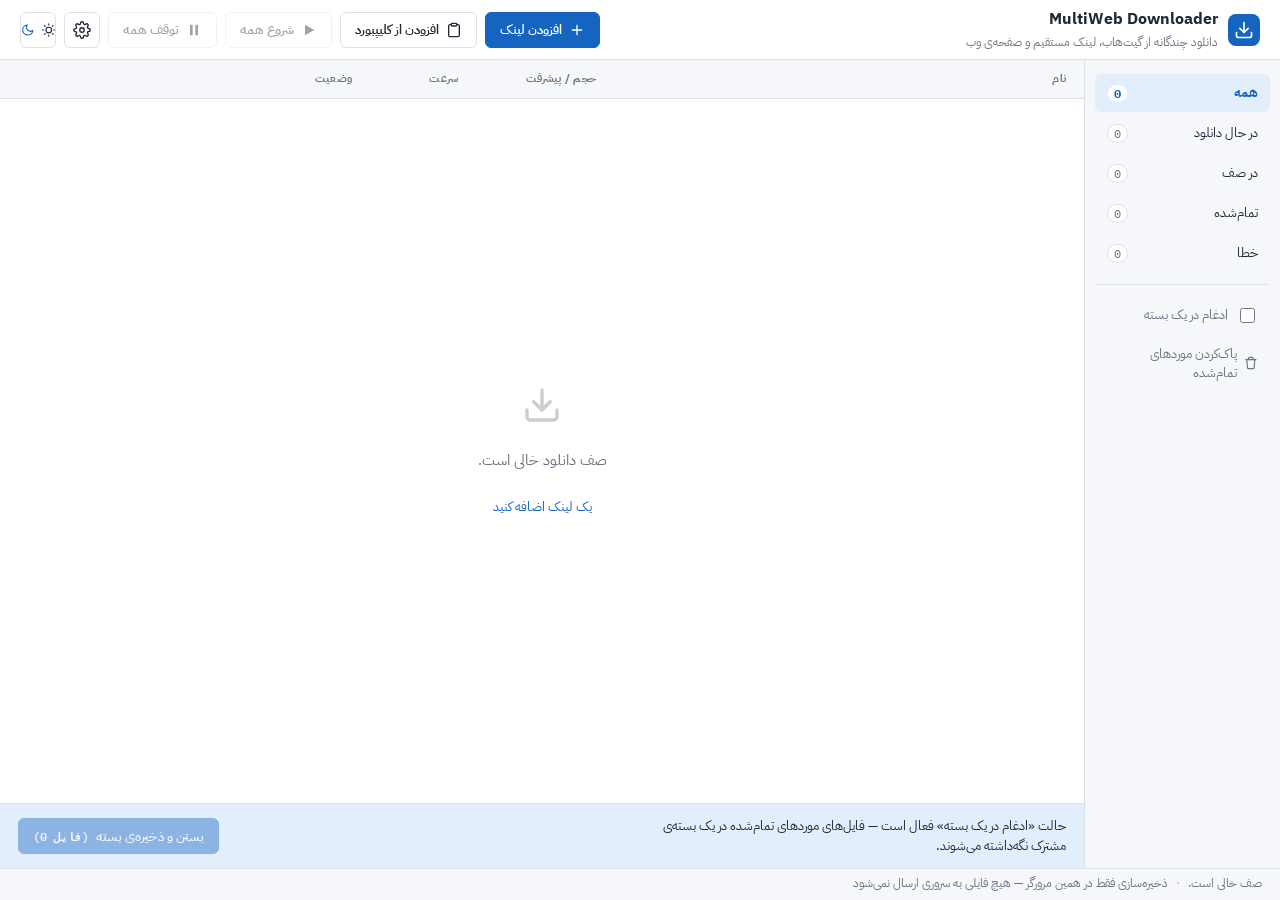
<file: index.html>
<!DOCTYPE html>
<html lang="fa" dir="rtl" data-theme="light">
<head>
<meta charset="UTF-8">
<title>MultiWeb Downloader — دانلود چندگانه از هر لینک</title>
<meta name="description" content="مدیر دانلود چندگانه برای پوشه و فایل گیت‌هاب، فایل مستقیم، و لینک‌های کشف‌شده در یک صفحه‌ی وب.">
<meta name="viewport" content="width=device-width, initial-scale=1">
<link rel="icon" href="data:image/svg+xml,%3Csvg xmlns='http://www.w3.org/2000/svg' viewBox='0 0 32 32'%3E%3Crect width='32' height='32' rx='6' fill='%231565C0'/%3E%3Cpath d='M16 8v12M10 15l6 6 6-6' stroke='white' stroke-width='2.6' stroke-linecap='round' stroke-linejoin='round' fill='none'/%3E%3C/svg%3E">

<link rel="preconnect" href="https://fonts.googleapis.com">
<link rel="preconnect" href="https://fonts.gstatic.com" crossorigin>
<link href="https://fonts.googleapis.com/css2?family=IBM+Plex+Sans+Arabic:wght@400;500;600;700&family=IBM+Plex+Mono:wght@400;500;600&display=swap" rel="stylesheet">

<link rel="stylesheet" href="style.css">
</head>
<body>

<!-- ===================================================================
     Icon sprite — plain line icons, no external icon-font dependency.
     =================================================================== -->
<svg style="display:none" aria-hidden="true">
	<defs>
		<g id="icon-stroke-defaults" fill="none" stroke="currentColor" stroke-width="2" stroke-linecap="round" stroke-linejoin="round"></g>
		<symbol id="icon-plus" viewBox="0 0 24 24"><path d="M12 5v14M5 12h14" fill="none" stroke="currentColor" stroke-width="2" stroke-linecap="round"/></symbol>
		<symbol id="icon-play" viewBox="0 0 24 24"><polygon points="6,4 20,12 6,20" fill="currentColor"/></symbol>
		<symbol id="icon-pause" viewBox="0 0 24 24"><rect x="6" y="4" width="4" height="16" rx="1" fill="currentColor"/><rect x="14" y="4" width="4" height="16" rx="1" fill="currentColor"/></symbol>
		<symbol id="icon-x" viewBox="0 0 24 24"><path d="M5 5l14 14M19 5L5 19" fill="none" stroke="currentColor" stroke-width="2" stroke-linecap="round"/></symbol>
		<symbol id="icon-refresh" viewBox="0 0 24 24" fill="none" stroke="currentColor" stroke-width="2" stroke-linecap="round" stroke-linejoin="round">
			<polyline points="23 4 23 10 17 10"/><polyline points="1 20 1 14 7 14"/>
			<path d="M3.51 9a9 9 0 0 1 14.85-3.36L23 10M1 14l4.64 4.36A9 9 0 0 0 20.49 15"/>
		</symbol>
		<symbol id="icon-external" viewBox="0 0 24 24" fill="none" stroke="currentColor" stroke-width="2" stroke-linecap="round" stroke-linejoin="round">
			<path d="M18 13v6a2 2 0 0 1-2 2H5a2 2 0 0 1-2-2V8a2 2 0 0 1 2-2h6"/><polyline points="15 3 21 3 21 9"/><line x1="10" y1="14" x2="21" y2="3"/>
		</symbol>
		<symbol id="icon-trash" viewBox="0 0 24 24" fill="none" stroke="currentColor" stroke-width="2" stroke-linecap="round" stroke-linejoin="round">
			<polyline points="3 6 5 6 21 6"/><path d="M19 6l-1 14a2 2 0 0 1-2 2H8a2 2 0 0 1-2-2L5 6m3 0V4a2 2 0 0 1 2-2h4a2 2 0 0 1 2 2v2"/>
		</symbol>
		<symbol id="icon-settings" viewBox="0 0 24 24" fill="none" stroke="currentColor" stroke-width="1.8" stroke-linecap="round" stroke-linejoin="round">
			<circle cx="12" cy="12" r="3"/>
			<path d="M19.4 15a1.65 1.65 0 0 0 .33 1.82l.06.06a2 2 0 1 1-2.83 2.83l-.06-.06a1.65 1.65 0 0 0-1.82-.33 1.65 1.65 0 0 0-1 1.51V21a2 2 0 0 1-4 0v-.09A1.65 1.65 0 0 0 9 19.4a1.65 1.65 0 0 0-1.82.33l-.06.06a2 2 0 1 1-2.83-2.83l.06-.06a1.65 1.65 0 0 0 .33-1.82 1.65 1.65 0 0 0-1.51-1H3a2 2 0 0 1 0-4h.09A1.65 1.65 0 0 0 4.6 9a1.65 1.65 0 0 0-.33-1.82l-.06-.06a2 2 0 1 1 2.83-2.83l.06.06a1.65 1.65 0 0 0 1.82.33H9a1.65 1.65 0 0 0 1-1.51V3a2 2 0 0 1 4 0v.09a1.65 1.65 0 0 0 1 1.51 1.65 1.65 0 0 0 1.82-.33l.06-.06a2 2 0 1 1 2.83 2.83l-.06.06a1.65 1.65 0 0 0-.33 1.82V9a1.65 1.65 0 0 0 1.51 1H21a2 2 0 0 1 0 4h-.09a1.65 1.65 0 0 0-1.51 1z"/>
		</symbol>
		<symbol id="icon-sun" viewBox="0 0 24 24" fill="none" stroke="currentColor" stroke-width="2" stroke-linecap="round" stroke-linejoin="round">
			<circle cx="12" cy="12" r="5"/><path d="M12 1v2M12 21v2M4.22 4.22l1.42 1.42M18.36 18.36l1.42 1.42M1 12h2M21 12h2M4.22 19.78l1.42-1.42M18.36 5.64l1.42-1.42"/>
		</symbol>
		<symbol id="icon-moon" viewBox="0 0 24 24" fill="none" stroke="currentColor" stroke-width="2" stroke-linecap="round" stroke-linejoin="round">
			<path d="M21 12.79A9 9 0 1 1 11.21 3 7 7 0 0 0 21 12.79z"/>
		</symbol>
		<symbol id="icon-folder" viewBox="0 0 24 24" fill="none" stroke="currentColor" stroke-width="2" stroke-linecap="round" stroke-linejoin="round">
			<path d="M3 7a2 2 0 0 1 2-2h4l2 2h8a2 2 0 0 1 2 2v8a2 2 0 0 1-2 2H5a2 2 0 0 1-2-2V7z"/>
		</symbol>
		<symbol id="icon-archive" viewBox="0 0 24 24" fill="none" stroke="currentColor" stroke-width="2" stroke-linecap="round" stroke-linejoin="round">
			<rect x="3" y="4" width="18" height="4" rx="1"/><path d="M5 8v10a2 2 0 0 0 2 2h10a2 2 0 0 0 2-2V8"/><line x1="10" y1="13" x2="14" y2="13"/>
		</symbol>
		<symbol id="icon-file" viewBox="0 0 24 24" fill="none" stroke="currentColor" stroke-width="2" stroke-linecap="round" stroke-linejoin="round">
			<path d="M14 2H6a2 2 0 0 0-2 2v16a2 2 0 0 0 2 2h12a2 2 0 0 0 2-2V8z"/><polyline points="14 2 14 8 20 8"/>
		</symbol>
		<symbol id="icon-globe" viewBox="0 0 24 24" fill="none" stroke="currentColor" stroke-width="2" stroke-linecap="round" stroke-linejoin="round">
			<circle cx="12" cy="12" r="10"/><line x1="2" y1="12" x2="22" y2="12"/><path d="M12 2a15 15 0 0 1 0 20 15 15 0 0 1 0-20z"/>
		</symbol>
		<symbol id="icon-image" viewBox="0 0 24 24" fill="none" stroke="currentColor" stroke-width="2" stroke-linecap="round" stroke-linejoin="round">
			<rect x="3" y="3" width="18" height="18" rx="2"/><circle cx="8.5" cy="8.5" r="1.5"/><polyline points="21 15 16 10 5 21"/>
		</symbol>
		<symbol id="icon-alert" viewBox="0 0 24 24" fill="none" stroke="currentColor" stroke-width="2" stroke-linecap="round" stroke-linejoin="round">
			<path d="M12 2 1 21h22L12 2z"/><line x1="12" y1="9" x2="12" y2="13"/><line x1="12" y1="17" x2="12.01" y2="17"/>
		</symbol>
		<symbol id="icon-download" viewBox="0 0 24 24" fill="none" stroke="currentColor" stroke-width="2" stroke-linecap="round" stroke-linejoin="round">
			<path d="M21 15v4a2 2 0 0 1-2 2H5a2 2 0 0 1-2-2v-4"/><polyline points="7 10 12 15 17 10"/><line x1="12" y1="15" x2="12" y2="3"/>
		</symbol>
		<symbol id="icon-upload" viewBox="0 0 24 24" fill="none" stroke="currentColor" stroke-width="2" stroke-linecap="round" stroke-linejoin="round">
			<path d="M21 15v4a2 2 0 0 1-2 2H5a2 2 0 0 1-2-2v-4"/><polyline points="17 8 12 3 7 8"/><line x1="12" y1="3" x2="12" y2="15"/>
		</symbol>
		<symbol id="icon-clipboard" viewBox="0 0 24 24" fill="none" stroke="currentColor" stroke-width="2" stroke-linecap="round" stroke-linejoin="round">
			<path d="M16 4h2a2 2 0 0 1 2 2v14a2 2 0 0 1-2 2H6a2 2 0 0 1-2-2V6a2 2 0 0 1 2-2h2"/><rect x="8" y="2" width="8" height="4" rx="1"/>
		</symbol>
	</defs>
</svg>

<div class="app">

	<!-- ===== نوار ابزار بالا ===== -->
	<header class="appbar">
		<div class="appbar-brand">
			<span class="brand-mark" aria-hidden="true">
				<svg width="20" height="20"><use href="#icon-download"></use></svg>
			</span>
			<div class="brand-text">
				<h1>MultiWeb Downloader</h1>
				<p>دانلود چندگانه از گیت‌هاب، لینک مستقیم و صفحه‌ی وب</p>
			</div>
		</div>
		<div class="appbar-actions">
			<button type="button" id="addBtn" class="toolbtn toolbtn-primary">
				<svg width="16" height="16"><use href="#icon-plus"></use></svg>
				افزودن لینک
			</button>
			<button type="button" id="pasteClipboardBtn" class="toolbtn" title="خواندن لینک‌ها از کلیپبورد و افزودن مستقیم به صف">
				<svg width="16" height="16"><use href="#icon-clipboard"></use></svg>
				افزودن از کلیپبورد
			</button>
			<button type="button" id="startAllBtn" class="toolbtn" disabled>
				<svg width="16" height="16"><use href="#icon-play"></use></svg>
				شروع همه
			</button>
			<button type="button" id="pauseAllBtn" class="toolbtn" disabled>
				<svg width="16" height="16"><use href="#icon-pause"></use></svg>
				<span id="pauseAllLabel">توقف همه</span>
			</button>
			<button type="button" id="settingsBtn" class="toolbtn toolbtn-icon" aria-label="تنظیمات" title="تنظیمات">
				<svg width="18" height="18"><use href="#icon-settings"></use></svg>
			</button>
			<button type="button" id="themeToggle" class="toolbtn toolbtn-icon" aria-label="حالت شب/روز" title="حالت شب/روز">
				<svg width="18" height="18" id="themeIconSun"><use href="#icon-sun"></use></svg>
				<svg width="18" height="18" id="themeIconMoon" hidden><use href="#icon-moon"></use></svg>
			</button>
		</div>
	</header>

	<div class="workspace">

		<!-- ===== سایدبار فیلتر ===== -->
		<nav class="sidebar" aria-label="فیلتر دانلودها">
			<button type="button" class="sidebar-item is-active" data-filter="all">
				<span>همه</span><span class="count mono" dir="ltr" id="count-all">0</span>
			</button>
			<button type="button" class="sidebar-item" data-filter="active">
				<span>در حال دانلود</span><span class="count mono" dir="ltr" id="count-active">0</span>
			</button>
			<button type="button" class="sidebar-item" data-filter="queued">
				<span>در صف</span><span class="count mono" dir="ltr" id="count-queued">0</span>
			</button>
			<button type="button" class="sidebar-item" data-filter="done">
				<span>تمام‌شده</span><span class="count mono" dir="ltr" id="count-done">0</span>
			</button>
			<button type="button" class="sidebar-item" data-filter="error">
				<span>خطا</span><span class="count mono" dir="ltr" id="count-error">0</span>
			</button>

			<hr class="sidebar-rule">

			<label class="sidebar-toggle">
				<input type="checkbox" id="combineToggle">
				<span>ادغام در یک بسته</span>
			</label>

			<button type="button" class="sidebar-link" id="clearFinishedBtn">
				<svg width="14" height="14"><use href="#icon-trash"></use></svg>
				پاک‌کردن موردهای تمام‌شده
			</button>
		</nav>

		<!-- ===== لیست دانلودها ===== -->
		<main class="list-panel">
			<div class="list-header" aria-hidden="true">
				<span class="col col-name">نام</span>
				<span class="col col-size">حجم / پیشرفت</span>
				<span class="col col-speed">سرعت</span>
				<span class="col col-status">وضعیت</span>
				<span class="col col-actions"></span>
			</div>

			<ol class="dl-list" id="queueList"></ol>

			<div class="empty-state" id="emptyState">
				<svg width="40" height="40"><use href="#icon-download"></use></svg>
				<p>صف دانلود خالی است.</p>
				<button type="button" class="btn-link" id="emptyAddBtn">یک لینک اضافه کنید</button>
			</div>

			<div class="combine-bar" id="combineBar" hidden>
				<p>حالت «ادغام در یک بسته» فعال است — فایل‌های موردهای تمام‌شده در یک بسته‌ی مشترک نگه‌داشته می‌شوند.</p>
				<button type="button" class="toolbtn toolbtn-primary" id="finalizeCombineBtn" disabled>
					بستن و ذخیره‌ی بسته <span class="mono" id="combineFileCount" dir="ltr">(۰ فایل)</span>
				</button>
			</div>
		</main>
	</div>

	<!-- ===== نوار وضعیت پایین ===== -->
	<footer class="statusbar">
		<span id="statusSummary">صف خالی است.</span>
		<span class="statusbar-sep" aria-hidden="true">·</span>
		<span>ذخیره‌سازی فقط در همین مرورگر — هیچ فایلی به سروری ارسال نمی‌شود</span>
	</footer>
</div>

<div class="toast-host" id="toastHost" aria-live="polite"></div>

<!-- ===== دیالوگ افزودن لینک ===== -->
<dialog id="addDialog" class="app-dialog">
	<form id="intakeForm" method="dialog">
		<div class="dialog-title-row">
			<h2>افزودن لینک به صف</h2>
			<button type="button" class="btn-link" id="pasteIntoIntakeBtn">
				<svg width="13" height="13"><use href="#icon-clipboard"></use></svg>
				جای‌گذاری از کلیپبورد
			</button>
		</div>
		<label for="intakeInput" class="visually-hidden">لینک یا لینک‌ها</label>
		<textarea
			id="intakeInput"
			class="mono"
			dir="ltr"
			rows="5"
			placeholder="یک یا چند لینک را بچسبانید — هر خط یک مورد…"
			autocomplete="off"
			spellcheck="false"
		></textarea>
		<p class="dialog-hint">
			نمونه‌ها:
			<span class="mono" dir="ltr">github.com/user/repo/tree/main/src</span> ·
			<span class="mono" dir="ltr">github.com/user/repo/blob/main/file.js</span> ·
			یا هر لینک مستقیم به فایل یا صفحه.
		</p>
		<div class="dialog-actions">
			<button type="button" class="toolbtn" id="cancelAddBtn">انصراف</button>
			<button type="submit" class="toolbtn toolbtn-primary">افزودن به صف</button>
		</div>
	</form>
</dialog>

<!-- ===== دیالوگ تنظیمات ===== -->
<dialog id="settingsDialog" class="app-dialog app-dialog-wide">
	<div class="dialog-head">
		<h2>تنظیمات</h2>
		<button type="button" class="dialog-close" id="closeSettingsBtn" aria-label="بستن">
			<svg width="18" height="18"><use href="#icon-x"></use></svg>
		</button>
	</div>

	<div class="settings-grid">
		<div class="settings-field settings-field-wide">
			<label for="tokenInput">توکن گیت‌هاب <span class="settings-note">(اختیاری — برای ریپوهای خصوصی و افزایش سقف درخواست)</span></label>
			<input id="tokenInput" class="mono" dir="ltr" type="password" autocomplete="off" placeholder="ghp_…">
			<a class="settings-link" href="https://github.com/settings/tokens/new?description=MultiWeb%20Downloader&scopes=repo" target="_blank" rel="noopener">ساخت توکن جدید در گیت‌هاب ↗</a>
			<p class="settings-note">توکن فقط در مرورگر شما (localStorage) نگه‌داری می‌شود.</p>
		</div>

		<div class="settings-field">
			<label for="itemConcurrency">موردهای هم‌زمان در صف</label>
			<input id="itemConcurrency" class="mono" dir="ltr" type="number" min="1" max="6" value="2">
		</div>
		<div class="settings-field">
			<label for="fileConcurrency">فایل‌های هم‌زمان در هر پوشه</label>
			<input id="fileConcurrency" class="mono" dir="ltr" type="number" min="1" max="30" value="12">
		</div>

		<div class="settings-field settings-field-wide">
			<label for="proxyInput">پراکسی CORS سفارشی <span class="settings-note">(پیشرفته، اختیاری)</span></label>
			<input id="proxyInput" class="mono" dir="ltr" type="text" autocomplete="off" placeholder="https://your-worker.workers.dev/?url=">
			<p class="settings-note settings-warn">
				اگر پر شود، لینک صفحه‌ها/فایل‌هایی که مرورگر به‌خاطر CORS نمی‌تواند مستقیم بخواند، از این آدرس عبور داده می‌شوند —
				یعنی آن سرویس به لینک هدف (و شاید محتوایش) دسترسی پیدا می‌کند. فایل <span class="mono" dir="ltr">cors-proxy-worker.js</span>
				همراهِ این پروژه یک نمونه‌ی آماده برای Cloudflare Workers است.
			</p>
		</div>

		<div class="settings-field settings-field-wide settings-io">
			<label>پشتیبان‌گیری از صف</label>
			<div class="settings-io-actions">
				<button type="button" class="toolbtn" id="exportQueueBtn">
					<svg width="15" height="15"><use href="#icon-download"></use></svg>
					خروجی JSON از صف فعلی
				</button>
				<label class="toolbtn toolbtn-file">
					<svg width="15" height="15"><use href="#icon-upload"></use></svg>
					ورودی از فایل JSON
					<input type="file" id="importQueueInput" accept="application/json" class="visually-hidden">
				</label>
			</div>
			<p class="settings-note">فقط لینک‌ها (و حالتِ ادغام) ذخیره می‌شود؛ با ورودی گرفتن، موردها دوباره به صف اضافه می‌شوند (بدون شروع خودکار).</p>
		</div>
	</div>
</dialog>

<template id="rowTemplate">
	<li class="dl-row" data-status="queued">
		<div class="row-icon" data-kind=""></div>
		<div class="row-main">
			<div class="row-name"></div>
			<div class="row-sub mono" dir="ltr"></div>
			<div class="row-progress-track" hidden><div class="row-progress-fill"></div></div>
			<p class="row-message" aria-live="polite"></p>

			<!-- بخش کشف‌لینک برای صفحه‌های وب -->
			<div class="link-picker" hidden>
				<div class="link-picker-head">
					<button type="button" class="link-picker-selectall">انتخاب همه‌ی فایل‌مانندها</button>
					<span class="link-picker-count mono" dir="ltr"></span>
				</div>
				<ul class="link-picker-list"></ul>
				<button type="button" class="toolbtn toolbtn-primary link-picker-add">افزودن انتخاب‌شده‌ها به صف</button>
			</div>
		</div>

		<div class="row-meta">
			<div class="row-col row-col-size mono" dir="ltr">—</div>
			<div class="row-col row-col-speed mono" dir="ltr">—</div>
			<div class="row-col row-col-status"><span class="status-chip" data-status="queued">در صف</span></div>
		</div>

		<div class="row-actions">
			<button type="button" class="row-btn act-start" title="شروع"><svg width="15" height="15"><use href="#icon-play"></use></svg></button>
			<button type="button" class="row-btn act-pause" title="توقف" hidden><svg width="15" height="15"><use href="#icon-pause"></use></svg></button>
			<button type="button" class="row-btn act-resume" title="ادامه" hidden><svg width="15" height="15"><use href="#icon-play"></use></svg></button>
			<button type="button" class="row-btn act-retry" title="تلاش دوباره" hidden><svg width="15" height="15"><use href="#icon-refresh"></use></svg></button>
			<button type="button" class="row-btn act-cancel" title="لغو" hidden><svg width="15" height="15"><use href="#icon-x"></use></svg></button>
			<button type="button" class="row-btn act-openTab" title="باز کردن در تب جدید" hidden><svg width="15" height="15"><use href="#icon-external"></use></svg></button>
			<button type="button" class="row-btn act-remove" title="حذف"><svg width="15" height="15"><use href="#icon-trash"></use></svg></button>
		</div>
	</li>
</template>

<template id="linkPickerRowTemplate">
	<li class="link-picker-row">
		<label>
			<input type="checkbox" class="link-picker-check">
			<span class="link-picker-href mono" dir="ltr"></span>
			<span class="link-picker-badge"></span>
		</label>
	</li>
</template>

<script type="module" src="app.js"></script>
</body>
</html>
</file>
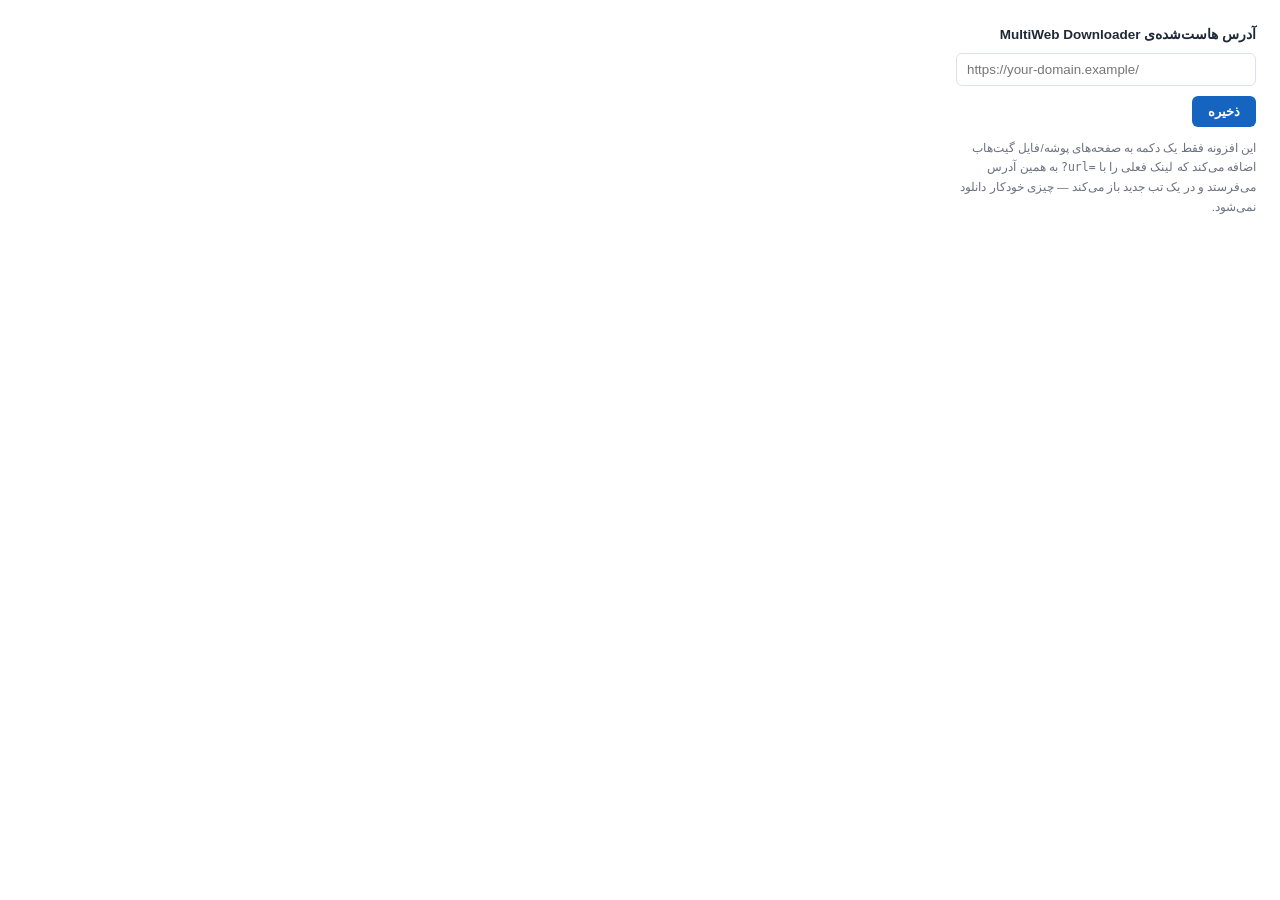
<file: extras/extension/options.html>
<!DOCTYPE html>
<html lang="fa" dir="rtl">
<head>
<meta charset="utf-8">
<title>تنظیمات MultiWeb Downloader</title>
<style>
	body {
		font: 13.5px/1.7 'IBM Plex Sans Arabic', Tahoma, sans-serif;
		padding: 16px;
		width: 300px;
		color: #1f2937;
	}

	label {
		display: block;
		font-weight: 600;
		margin-bottom: 6px;
	}

	input {
		width: 100%;
		box-sizing: border-box;
		padding: 8px 10px;
		margin-bottom: 10px;
		border: 1.5px solid #dde2ea;
		border-radius: 6px;
		direction: ltr;
		text-align: left;
	}

	button {
		padding: 8px 16px;
		border: none;
		border-radius: 6px;
		background: #1565c0;
		color: #fff;
		font-weight: 600;
		cursor: pointer;
	}

	p {
		font-size: 11.5px;
		color: #6b7280;
		margin-top: 12px;
	}

	code {
		direction: ltr;
		display: inline-block;
	}
</style>
</head>
<body>
	<label for="baseUrl">آدرس هاست‌شده‌ی MultiWeb Downloader</label>
	<input id="baseUrl" type="text" placeholder="https://your-domain.example/">
	<button id="save">ذخیره</button>
	<p>
		این افزونه فقط یک دکمه به صفحه‌های پوشه/فایل گیت‌هاب اضافه می‌کند که لینک فعلی را با
		<code>?url=</code> به همین آدرس می‌فرستد و در یک تب جدید باز می‌کند — چیزی خودکار دانلود نمی‌شود.
	</p>
	<script src="options.js"></script>
</body>
</html>
</file>
<file: style.css>
/* ==========================================================================
   MultiWeb Downloader — design tokens
   A functional "desktop download manager" chrome: toolbar, filter sidebar,
   dense list rows, status bar — modelled after apps like Advanced Download
   Manager, not a marketing page.
   ========================================================================== */

:root,
[data-theme="light"] {
	--bg: #eef1f5;
	--surface: #ffffff;
	--surface-alt: #f5f7fa;
	--surface-hover: #eef3fb;
	--border: #dde2ea;
	--text: #1f2937;
	--text-muted: #6b7280;

	--accent: #1565c0;
	--accent-hover: #0d47a1;
	--accent-soft: #e3eefc;
	--accent-ink: #ffffff;

	--success: #2e7d32;
	--success-soft: #e6f4ea;
	--warn: #8f5307;
	--warn-soft: #fdf0e0;
	--error: #c62828;
	--error-soft: #fbe9e8;
	--neutral: #5a6478;
	--neutral-soft: #eef0f3;
	--pick: #6d28d9;
	--pick-soft: #efe6fc;
}

[data-theme="dark"] {
	--bg: #12161f;
	--surface: #1a1f2b;
	--surface-alt: #212734;
	--surface-hover: #262e3d;
	--border: #2b3240;
	--text: #e7ebf0;
	--text-muted: #92a0b3;

	--accent: #4c9aff;
	--accent-hover: #6fb1ff;
	--accent-soft: rgba(76, 154, 255, 0.16);
	--accent-ink: #0b1220;

	--success: #4caf50;
	--success-soft: rgba(76, 175, 80, 0.14);
	--warn: #e59a3a;
	--warn-soft: rgba(229, 154, 58, 0.14);
	--error: #e57373;
	--error-soft: rgba(229, 115, 115, 0.14);
	--neutral: #96a2b5;
	--neutral-soft: rgba(150, 162, 181, 0.14);
	--pick: #b088f5;
	--pick-soft: rgba(176, 136, 245, 0.16);
}

:root {
	--font-ui: 'IBM Plex Sans Arabic', 'IBM Plex Sans', Tahoma, sans-serif;
	--font-mono: 'IBM Plex Mono', ui-monospace, 'SFMono-Regular', Consolas, monospace;
	--radius-sm: 6px;
	--radius-md: 10px;
	--sidebar-w: 196px;
}

/* ==========================================================================
   Reset & base
   ========================================================================== */

* {
	box-sizing: border-box;
}

.visually-hidden {
	position: absolute;
	width: 1px;
	height: 1px;
	overflow: hidden;
	clip: rect(0 0 0 0);
	white-space: nowrap;
}

html,
body {
	height: 100%;
	margin: 0;
}

html {
	background: var(--bg);
	color-scheme: light;
}

[data-theme="dark"] {
	color-scheme: dark;
}

body {
	background: var(--bg);
	color: var(--text);
	font: 400 14.5px/1.6 var(--font-ui);
}

.mono {
	font-family: var(--font-mono);
	font-size: 0.9em;
}

a {
	color: var(--accent);
}

a:hover {
	color: var(--accent-hover);
}

:focus-visible {
	outline: 2.5px solid var(--accent);
	outline-offset: 2px;
}

button {
	font-family: inherit;
}

@media (prefers-reduced-motion: reduce) {
	*,
	*::before,
	*::after {
		animation-duration: 0.001ms !important;
		transition-duration: 0.001ms !important;
	}
}

/* ==========================================================================
   App shell
   ========================================================================== */

.app {
	display: flex;
	flex-direction: column;
	height: 100vh;
	height: 100dvh;
}

/* ---- toolbar ---- */

.appbar {
	flex: none;
	height: 60px;
	display: flex;
	align-items: center;
	justify-content: space-between;
	gap: var(--space, 16px);
	padding: 0 20px;
	background: var(--surface);
	border-bottom: 1px solid var(--border);
}

.appbar-brand {
	display: flex;
	align-items: center;
	gap: 10px;
	min-width: 0;
}

.brand-mark {
	flex: none;
	width: 32px;
	height: 32px;
	border-radius: 8px;
	background: var(--accent);
	color: var(--accent-ink);
	display: flex;
	align-items: center;
	justify-content: center;
}

.brand-text h1 {
	margin: 0;
	font-size: 16px;
	font-weight: 700;
	direction: ltr;
	text-align: right;
	unicode-bidi: isolate;
}

.brand-text p {
	margin: 0;
	font-size: 12px;
	color: var(--text-muted);
	white-space: nowrap;
	overflow: hidden;
	text-overflow: ellipsis;
}

.appbar-actions {
	flex: none;
	display: flex;
	align-items: center;
	gap: 8px;
}

/* ---- buttons ---- */

.toolbtn {
	display: inline-flex;
	align-items: center;
	gap: 7px;
	height: 36px;
	padding: 0 14px;
	font-size: 13px;
	font-weight: 600;
	border-radius: var(--radius-sm);
	border: 1px solid var(--border);
	background: var(--surface);
	color: var(--text);
	cursor: pointer;
	white-space: nowrap;
}

.toolbtn:hover:not(:disabled) {
	background: var(--surface-hover);
}

.toolbtn:disabled {
	opacity: 0.42;
	cursor: not-allowed;
}

.toolbtn-primary {
	background: var(--accent);
	border-color: var(--accent);
	color: var(--accent-ink);
}

.toolbtn-primary:hover:not(:disabled) {
	background: var(--accent-hover);
	border-color: var(--accent-hover);
}

.toolbtn-icon {
	width: 36px;
	padding: 0;
	justify-content: center;
}

.toolbtn-file {
	position: relative;
}

.btn-link {
	background: none;
	border: none;
	color: var(--accent);
	font: 600 13px inherit;
	cursor: pointer;
	padding: 0;
}

#themeIconMoon {
	color: var(--accent);
}

/* ---- workspace: sidebar + list ---- */

.workspace {
	flex: 1;
	display: flex;
	min-height: 0;
}

.sidebar {
	flex: none;
	width: var(--sidebar-w);
	background: var(--surface-alt);
	border-inline-end: 1px solid var(--border);
	padding: 14px 10px;
	overflow-y: auto;
	display: flex;
	flex-direction: column;
	gap: 2px;
}

.sidebar-item {
	display: flex;
	align-items: center;
	justify-content: space-between;
	gap: 8px;
	padding: 9px 12px;
	border-radius: var(--radius-sm);
	border: none;
	background: none;
	color: var(--text);
	font: 500 13.5px inherit;
	text-align: right;
	cursor: pointer;
}

.sidebar-item:hover {
	background: var(--surface-hover);
}

.sidebar-item.is-active {
	background: var(--accent-soft);
	color: var(--accent);
	font-weight: 700;
}

.sidebar-item .count {
	font-size: 11.5px;
	color: var(--text-muted);
	background: var(--surface);
	border: 1px solid var(--border);
	border-radius: 999px;
	min-width: 20px;
	text-align: center;
	padding: 0 6px;
	line-height: 17px;
}

.sidebar-item.is-active .count {
	color: var(--accent);
	border-color: var(--accent-soft);
}

.sidebar-rule {
	border: none;
	border-top: 1px solid var(--border);
	margin: 10px 2px;
}

.sidebar-toggle {
	display: flex;
	align-items: center;
	gap: 8px;
	padding: 8px 12px;
	font-size: 13px;
	color: var(--text-muted);
	cursor: pointer;
	user-select: none;
}

.sidebar-toggle input {
	width: 15px;
	height: 15px;
	accent-color: var(--accent);
}

.sidebar-link {
	display: flex;
	align-items: center;
	gap: 7px;
	padding: 8px 12px;
	border: none;
	background: none;
	color: var(--text-muted);
	font-size: 12.5px;
	cursor: pointer;
	text-align: right;
}

.sidebar-link:hover {
	color: var(--error);
}

/* ---- list panel ---- */

.list-panel {
	flex: 1;
	min-width: 0;
	display: flex;
	flex-direction: column;
	background: var(--surface);
}

.list-header,
.dl-row {
	display: grid;
	grid-template-columns: 38px 1fr 128px 96px 148px 176px;
	align-items: center;
	gap: 10px;
}

.list-header {
	flex: none;
	padding: 10px 18px;
	border-bottom: 1px solid var(--border);
	background: var(--surface-alt);
}

.list-header .col {
	font-size: 11px;
	font-weight: 700;
	color: var(--text-muted);
	letter-spacing: 0.02em;
}

.list-header .col-name {
	grid-column: 1 / 3;
}

.dl-list {
	flex: 1;
	overflow-y: auto;
	list-style: none;
	margin: 0;
	padding: 0 18px;
}

.empty-state {
	flex: 1;
	display: flex;
	flex-direction: column;
	align-items: center;
	justify-content: center;
	gap: 10px;
	color: var(--text-muted);
	padding: 40px;
}

.empty-state svg {
	opacity: 0.35;
}

/* ---- row ---- */

.dl-row {
	padding: 12px 0;
	border-bottom: 1px solid var(--border);
}

.dl-row:last-child {
	border-bottom: none;
}

.dl-row:hover {
	background: var(--surface-alt);
	margin: 0 -18px;
	padding-inline: 18px;
}

.row-icon {
	width: 36px;
	height: 36px;
	border-radius: var(--radius-sm);
	display: flex;
	align-items: center;
	justify-content: center;
	background: var(--neutral-soft);
	color: var(--neutral);
	flex: none;
}

.row-icon[data-kind="gh-folder"] {
	background: var(--accent-soft);
	color: var(--accent);
}

.row-icon[data-kind="gh-repo"] {
	background: var(--pick-soft);
	color: var(--pick);
}

.row-icon[data-kind="gh-file"],
.row-icon[data-kind="direct-file"] {
	background: var(--success-soft);
	color: var(--success);
}

.row-icon[data-kind="webpage"] {
	background: var(--warn-soft);
	color: var(--warn);
}

.row-icon[data-kind="html-snapshot"] {
	background: var(--pick-soft);
	color: var(--pick);
}

.row-icon[data-kind="invalid"] {
	background: var(--error-soft);
	color: var(--error);
}

.row-main {
	min-width: 0;
}

.row-meta {
	display: contents;
}

.row-name {
	font-weight: 600;
	font-size: 13.5px;
	overflow: hidden;
	text-overflow: ellipsis;
	white-space: nowrap;
}

.row-sub {
	margin-top: 2px;
	font-size: 11.5px;
	color: var(--text-muted);
	overflow: hidden;
	text-overflow: ellipsis;
	white-space: nowrap;
	direction: ltr;
	text-align: left;
}

.row-progress-track {
	margin-top: 6px;
	height: 4px;
	border-radius: 999px;
	background: var(--border);
	overflow: hidden;
}

.row-progress-fill {
	height: 100%;
	width: 0%;
	background: var(--accent);
	transition: width 0.2s ease;
}

.dl-row[data-status="paused"] .row-progress-fill {
	background: var(--warn);
}

.dl-row[data-status="error"] .row-progress-fill,
.dl-row[data-status="blocked"] .row-progress-fill {
	background: var(--error);
}

.row-message {
	margin: 4px 0 0;
	font-size: 11.5px;
	color: var(--text-muted);
}

.row-message:empty {
	display: none;
}

.dl-row[data-status="error"] .row-message,
.dl-row[data-status="blocked"] .row-message {
	color: var(--error);
}

.row-col {
	font-size: 12px;
	color: var(--text-muted);
	text-align: left;
	direction: ltr;
	white-space: nowrap;
	overflow: hidden;
	text-overflow: ellipsis;
}

/* ---- status chip ---- */

.status-chip {
	display: inline-flex;
	align-items: center;
	font-size: 11.5px;
	font-weight: 600;
	padding: 3px 10px;
	border-radius: 999px;
	background: var(--neutral-soft);
	color: var(--neutral);
	white-space: nowrap;
}

[data-status="listing"] .status-chip,
[data-status="downloading"] .status-chip,
[data-status="zipping"] .status-chip {
	background: var(--accent-soft);
	color: var(--accent);
}

[data-status="paused"] .status-chip {
	background: var(--warn-soft);
	color: var(--warn);
}

[data-status="done"] .status-chip {
	background: var(--success-soft);
	color: var(--success);
}

[data-status="error"] .status-chip,
[data-status="blocked"] .status-chip {
	background: var(--error-soft);
	color: var(--error);
}

[data-status="awaiting-selection"] .status-chip {
	background: var(--pick-soft);
	color: var(--pick);
}

/* ---- row actions ---- */

.row-actions {
	display: flex;
	align-items: center;
	gap: 4px;
	justify-content: flex-end;
}

.row-btn {
	width: 28px;
	height: 28px;
	display: flex;
	align-items: center;
	justify-content: center;
	border: 1px solid var(--border);
	background: var(--surface);
	color: var(--text-muted);
	border-radius: var(--radius-sm);
	cursor: pointer;
}

.row-btn:hover {
	background: var(--surface-hover);
	color: var(--text);
}

.act-start:hover,
.act-resume:hover {
	color: var(--success);
	border-color: var(--success);
}

.act-pause:hover {
	color: var(--warn);
	border-color: var(--warn);
}

.act-cancel:hover,
.act-remove:hover {
	color: var(--error);
	border-color: var(--error);
}

/* ---- link picker (webpage scan results) ---- */

.link-picker {
	margin-top: 10px;
	border: 1px dashed var(--border);
	border-radius: var(--radius-sm);
	padding: 12px;
}

.link-picker-head {
	display: flex;
	justify-content: space-between;
	align-items: center;
	margin-bottom: 6px;
}

.link-picker-selectall {
	background: none;
	border: none;
	color: var(--accent);
	font-size: 12px;
	font-weight: 600;
	cursor: pointer;
	padding: 0;
}

.link-picker-count {
	font-size: 11.5px;
	color: var(--text-muted);
}

.link-picker-list {
	list-style: none;
	margin: 0 0 10px;
	padding: 0;
	max-height: 200px;
	overflow-y: auto;
}

.link-picker-row label {
	display: flex;
	align-items: center;
	gap: 8px;
	padding: 4px 2px;
	font-size: 12.5px;
	cursor: pointer;
}

.link-picker-href {
	flex: 1;
	min-width: 0;
	overflow: hidden;
	text-overflow: ellipsis;
	white-space: nowrap;
	direction: ltr;
	text-align: left;
}

.link-picker-badge {
	flex: none;
	font-size: 10px;
	color: var(--text-muted);
	border: 1px solid var(--border);
	border-radius: 999px;
	padding: 1px 7px;
}

/* ---- combine bar ---- */

.combine-bar {
	flex: none;
	display: flex;
	align-items: center;
	justify-content: space-between;
	gap: 16px;
	padding: 12px 18px;
	border-top: 1px solid var(--border);
	background: var(--accent-soft);
	flex-wrap: wrap;
}

.combine-bar p {
	margin: 0;
	font-size: 12.5px;
	color: var(--text);
	max-width: 52ch;
}

/* ---- status bar ---- */

.statusbar {
	flex: none;
	height: 32px;
	display: flex;
	align-items: center;
	gap: 8px;
	padding: 0 18px;
	background: var(--surface-alt);
	border-top: 1px solid var(--border);
	font-size: 11.5px;
	color: var(--text-muted);
}

.statusbar-sep {
	opacity: 0.5;
}

/* ==========================================================================
   Dialogs
   ========================================================================== */

.app-dialog {
	border: none;
	border-radius: var(--radius-md);
	padding: 22px;
	width: min(480px, 92vw);
	background: var(--surface);
	color: var(--text);
	box-shadow: 0 24px 64px rgba(15, 23, 42, 0.28);
}

.app-dialog-wide {
	width: min(640px, 92vw);
}

.app-dialog::backdrop {
	background: rgba(15, 23, 42, 0.45);
}

.app-dialog h2 {
	margin: 0 0 14px;
	font-size: 16px;
}

.dialog-title-row {
	display: flex;
	align-items: center;
	justify-content: space-between;
	gap: 12px;
	margin-bottom: 14px;
}

.dialog-title-row h2 {
	margin: 0;
}

.dialog-title-row .btn-link {
	display: inline-flex;
	align-items: center;
	gap: 5px;
	font-size: 12px;
}

/* ---- toast notifications ---- */

.toast-host {
	position: fixed;
	inset-inline-end: 20px;
	bottom: 44px;
	z-index: 50;
	display: flex;
	flex-direction: column;
	gap: 8px;
	pointer-events: none;
}

.toast {
	display: flex;
	align-items: center;
	gap: 8px;
	padding: 10px 16px;
	border-radius: var(--radius-sm);
	background: var(--text);
	color: var(--surface);
	font-size: 12.5px;
	font-weight: 600;
	box-shadow: 0 8px 24px rgba(15, 23, 42, 0.25);
	max-width: 320px;
	opacity: 0;
	transform: translateY(6px);
	transition: opacity 0.18s ease, transform 0.18s ease;
}

.toast.is-visible {
	opacity: 1;
	transform: translateY(0);
}

.toast[data-type="success"] {
	background: var(--success);
	color: #ffffff;
}

.toast[data-type="warn"] {
	background: var(--warn);
	color: #ffffff;
}

.toast[data-type="error"] {
	background: var(--error);
	color: #ffffff;
}

.dialog-head {
	display: flex;
	align-items: center;
	justify-content: space-between;
	margin-bottom: 14px;
}

.dialog-head h2 {
	margin: 0;
}

.dialog-close {
	width: 30px;
	height: 30px;
	border: none;
	background: none;
	color: var(--text-muted);
	cursor: pointer;
	display: flex;
	align-items: center;
	justify-content: center;
	border-radius: var(--radius-sm);
}

.dialog-close:hover {
	background: var(--surface-alt);
}

#intakeInput {
	width: 100%;
	resize: vertical;
	padding: 12px 14px;
	border-radius: var(--radius-sm);
	border: 1.5px solid var(--border);
	background: var(--surface-alt);
	color: var(--text);
	font-size: 13.5px;
	line-height: 1.6;
	text-align: left;
}

#intakeInput:focus {
	border-color: var(--accent);
}

.dialog-hint {
	margin: 10px 0 0;
	font-size: 12px;
	color: var(--text-muted);
	line-height: 1.8;
}

.dialog-actions {
	display: flex;
	justify-content: flex-end;
	gap: 8px;
	margin-top: 18px;
}

/* ---- settings ---- */

.settings-grid {
	display: grid;
	grid-template-columns: 1fr 1fr;
	gap: 18px;
}

.settings-field-wide {
	grid-column: 1 / -1;
}

.settings-field {
	display: flex;
	flex-direction: column;
	gap: 6px;
}

.settings-field label {
	font-size: 12.5px;
	font-weight: 600;
}

.settings-note {
	font-size: 11.5px;
	font-weight: 400;
	color: var(--text-muted);
	margin: 0;
	line-height: 1.7;
}

.settings-warn {
	color: var(--warn);
}

.settings-link {
	font-size: 11.5px;
}

.settings-io-actions {
	display: flex;
	gap: 8px;
	flex-wrap: wrap;
}

input[type="text"],
input[type="password"],
input[type="number"] {
	width: 100%;
	padding: 8px 12px;
	border-radius: var(--radius-sm);
	border: 1.5px solid var(--border);
	background: var(--surface-alt);
	color: var(--text);
	font: 400 13px / 1.4 var(--font-ui);
}

input[type="number"] {
	width: 88px;
	text-align: left;
}

input:focus {
	border-color: var(--accent);
}

/* ==========================================================================
   Responsive
   ========================================================================== */

@media (max-width: 860px) {
	.brand-text p {
		display: none;
	}

	.toolbtn span:not(.mono) {
		display: none;
	}

	.toolbtn {
		width: 36px;
		padding: 0;
		justify-content: center;
	}

	.toolbtn-primary {
		width: auto;
		padding: 0 12px;
	}

	.toolbtn-primary span {
		display: inline !important;
	}
}

@media (max-width: 720px) {
	.workspace {
		flex-direction: column;
	}

	.sidebar {
		width: auto;
		flex-direction: row;
		align-items: center;
		overflow-x: auto;
		border-inline-end: none;
		border-bottom: 1px solid var(--border);
		padding: 8px 10px;
		gap: 6px;
	}

	.sidebar-item {
		flex: none;
	}

	.sidebar-rule {
		display: none;
	}

	.sidebar-toggle,
	.sidebar-link {
		flex: none;
		white-space: nowrap;
	}

	.list-header {
		display: none;
	}

	.dl-row {
		grid-template-columns: 34px 1fr;
		grid-template-areas:
			'icon main'
			'meta meta'
			'actions actions';
		row-gap: 8px;
	}

	.row-icon {
		grid-area: icon;
	}

	.row-main {
		grid-area: main;
	}

	.row-col-size,
	.row-col-speed,
	.row-col-status {
		width: auto;
	}

	.row-meta {
		grid-area: meta;
		display: flex;
		align-items: center;
		flex-wrap: wrap;
		gap: 12px;
	}

	.row-actions {
		grid-area: actions;
		justify-content: flex-start;
	}
}
</file>
